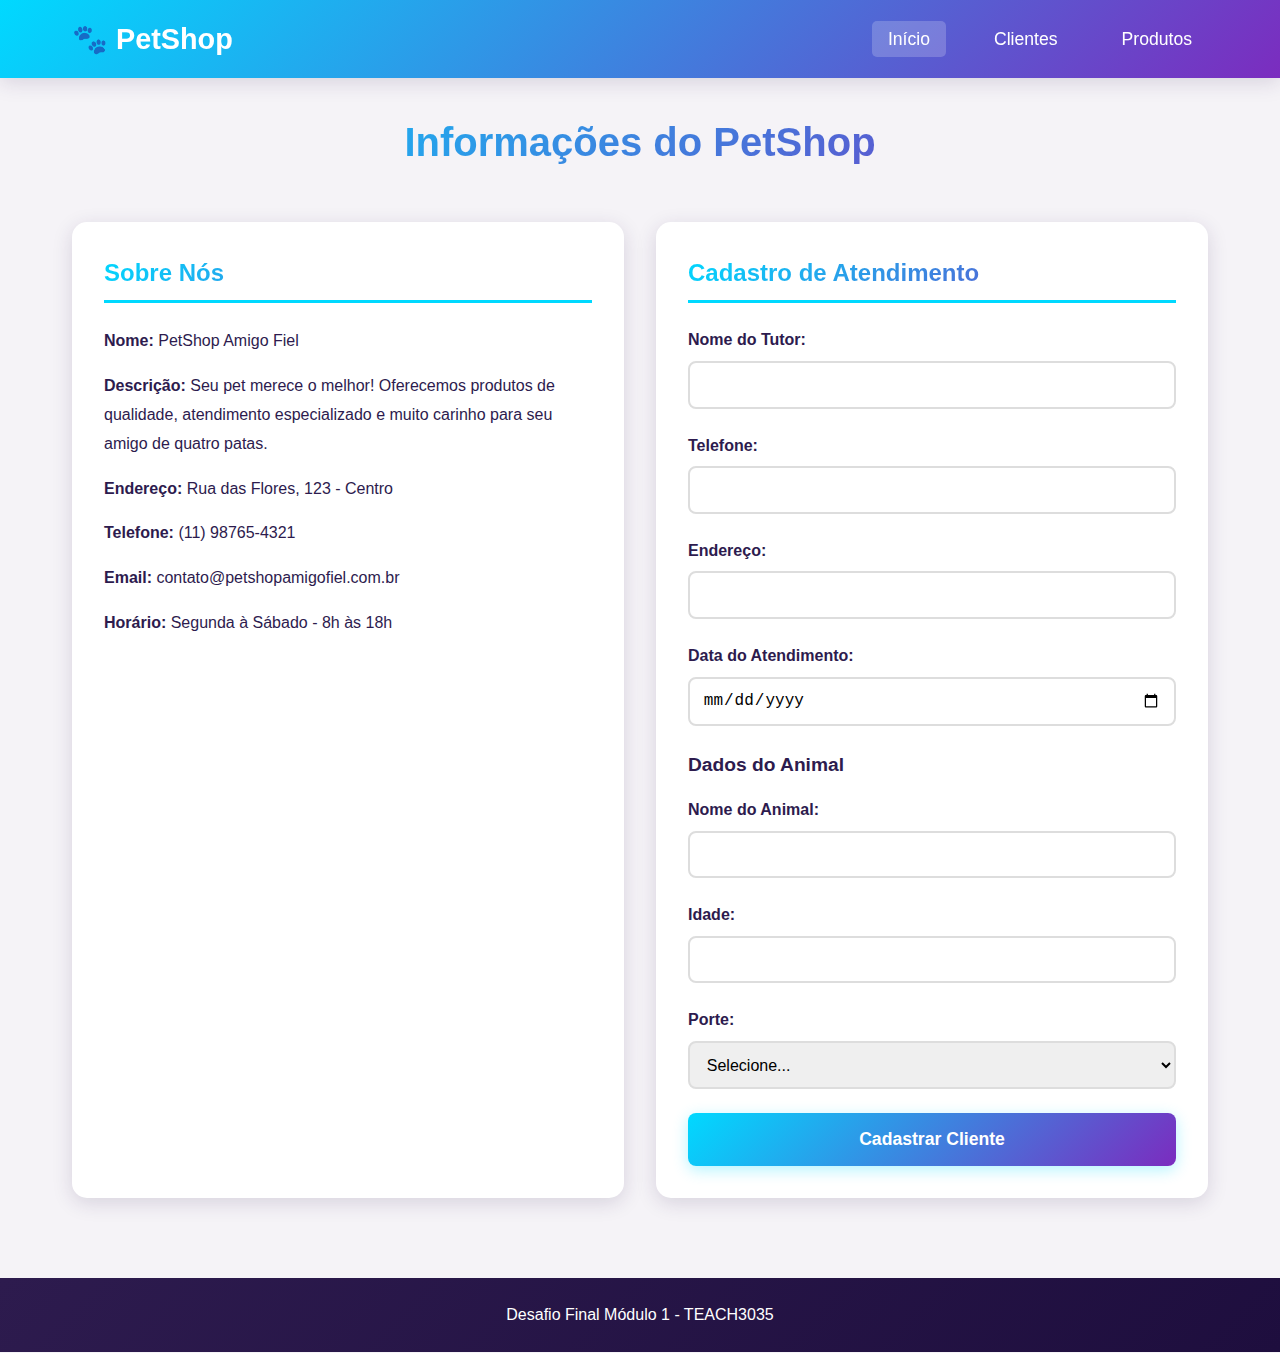
<file: index.html>
<!DOCTYPE html>
<html lang="pt-BR">
<head>
    <meta charset="UTF-8">
    <meta name="viewport" content="width=device-width, initial-scale=1.0">
    <title>PetShop - Gerenciamento</title>
    <link rel="stylesheet" href="estilos.css">
</head>
<body>
    <nav class="barra-navegacao">
        <div class="conteiner-navegacao">
            <div class="logo">
                <h1>🐾 PetShop</h1>
            </div>
            <ul class="menu-navegacao">
                <li><a href="index.html" class="ativo">Início</a></li>
                <li><a href="clientes.html">Clientes</a></li>
                <li><a href="produtos.html">Produtos</a></li>
            </ul>
        </div>
    </nav>

    <main class="conteiner-principal">
        <section class="secao-informacoes">
            <div class="cabecalho-secao">
                <h2>Informações do PetShop</h2>
            </div>
            
            <div class="cartao-informacoes">
                <div class="info-petshop">
                    <h3>Sobre Nós</h3>
                    <div class="detalhes-info">
                        <p><strong>Nome:</strong> PetShop Amigo Fiel</p>
                        <p><strong>Descrição:</strong> Seu pet merece o melhor! Oferecemos produtos de qualidade, atendimento especializado e muito carinho para seu amigo de quatro patas.</p>
                        <p><strong>Endereço:</strong> Rua das Flores, 123 - Centro</p>
                        <p><strong>Telefone:</strong> (11) 98765-4321</p>
                        <p><strong>Email:</strong> contato@petshopamigofiel.com.br</p>
                        <p><strong>Horário:</strong> Segunda à Sábado - 8h às 18h</p>
                    </div>
                </div>

                <div class="formulario-atendimento">
                    <h3>Cadastro de Atendimento</h3>
                    <form id="formularioAtendimento">
                        <div class="grupo-formulario">
                            <label for="nomeTutor">Nome do Tutor:</label>
                            <input type="text" id="nomeTutor" required>
                        </div>
                        
                        <div class="grupo-formulario">
                            <label for="telefoneTutor">Telefone:</label>
                            <input type="tel" id="telefoneTutor" required>
                        </div>
                        
                        <div class="grupo-formulario">
                            <label for="enderecoTutor">Endereço:</label>
                            <input type="text" id="enderecoTutor" required>
                        </div>
                        
                        <div class="grupo-formulario">
                            <label for="dataAtendimento">Data do Atendimento:</label>
                            <input type="date" id="dataAtendimento" required>
                        </div>

                        <h4>Dados do Animal</h4>
                        
                        <div class="grupo-formulario">
                            <label for="nomeAnimal">Nome do Animal:</label>
                            <input type="text" id="nomeAnimal" required>
                        </div>
                        
                        <div class="grupo-formulario">
                            <label for="idadeAnimal">Idade:</label>
                            <input type="number" id="idadeAnimal" required>
                        </div>
                        
                        <div class="grupo-formulario">
                            <label for="porteAnimal">Porte:</label>
                            <select id="porteAnimal" required>
                                <option value="">Selecione...</option>
                                <option value="Pequeno">Pequeno</option>
                                <option value="Médio">Médio</option>
                                <option value="Grande">Grande</option>
                            </select>
                        </div>
                        
                        <button type="submit" class="botao-principal">Cadastrar Cliente</button>
                    </form>
                </div>
            </div>
        </section>
    </main>

    <footer class="rodape">
        <p>Desafio Final Módulo 1 - TEACH3035</p>
    </footer>

    <script src="script.js"></script>
</body>
</html>
</file>
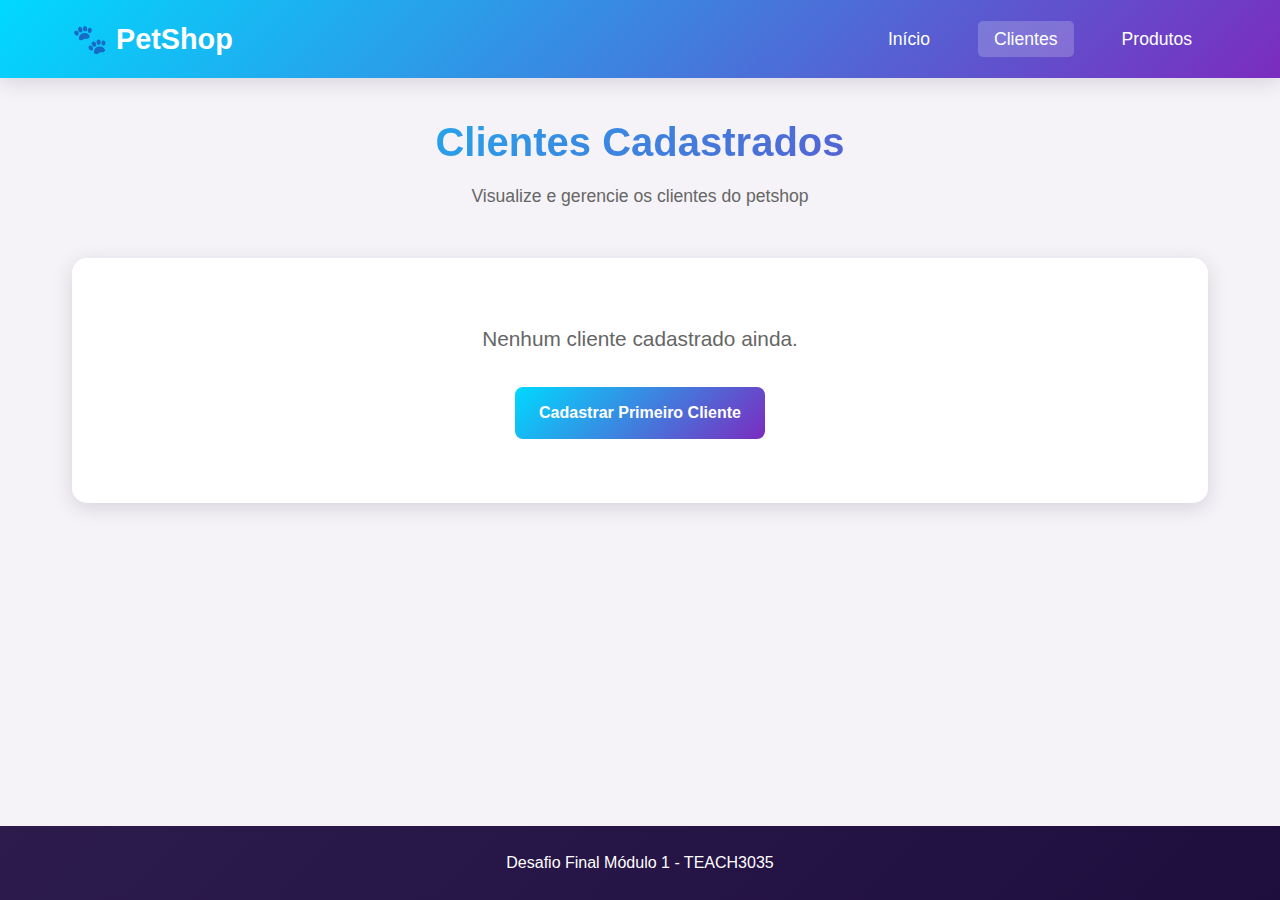
<file: clientes.html>
<!DOCTYPE html>
<html lang="pt-BR">
<head>
    <meta charset="UTF-8">
    <meta name="viewport" content="width=device-width, initial-scale=1.0">
    <title>Clientes - PetShop</title>
    <link rel="stylesheet" href="estilos.css">
</head>
<body>
    <nav class="barra-navegacao">
        <div class="conteiner-navegacao">
            <div class="logo">
                <h1>🐾 PetShop</h1>
            </div>
            <ul class="menu-navegacao">
                <li><a href="index.html">Início</a></li>
                <li><a href="clientes.html" class="ativo">Clientes</a></li>
                <li><a href="produtos.html">Produtos</a></li>
            </ul>
        </div>
    </nav>

    <main class="conteiner-principal">
        <section class="secao-clientes">
            <div class="cabecalho-secao">
                <h2>Clientes Cadastrados</h2>
                <p>Visualize e gerencie os clientes do petshop</p>
            </div>

            <div id="listaClientes" class="grade-cartoes">
            </div>

            <div id="mensagemVazio" class="mensagem-vazio">
                <p>Nenhum cliente cadastrado ainda.</p>
                <a href="index.html" class="botao-secundario">Cadastrar Primeiro Cliente</a>
            </div>
        </section>
    </main>

    <div id="modalDetalhes" class="modal">
        <div class="conteudo-modal">
            <span class="fechar-modal">&times;</span>
            <h2>Detalhes do Cliente</h2>
            <div id="detalhesCliente" class="detalhes-cliente">
            </div>
            <button class="botao-principal" onclick="fecharModal()">Fechar</button>
        </div>
    </div>

    <footer class="rodape">
        <p>Desafio Final Módulo 1 - TEACH3035</p>
    </footer>

    <script src="clientes.js"></script>
</body>
</html>
</file>
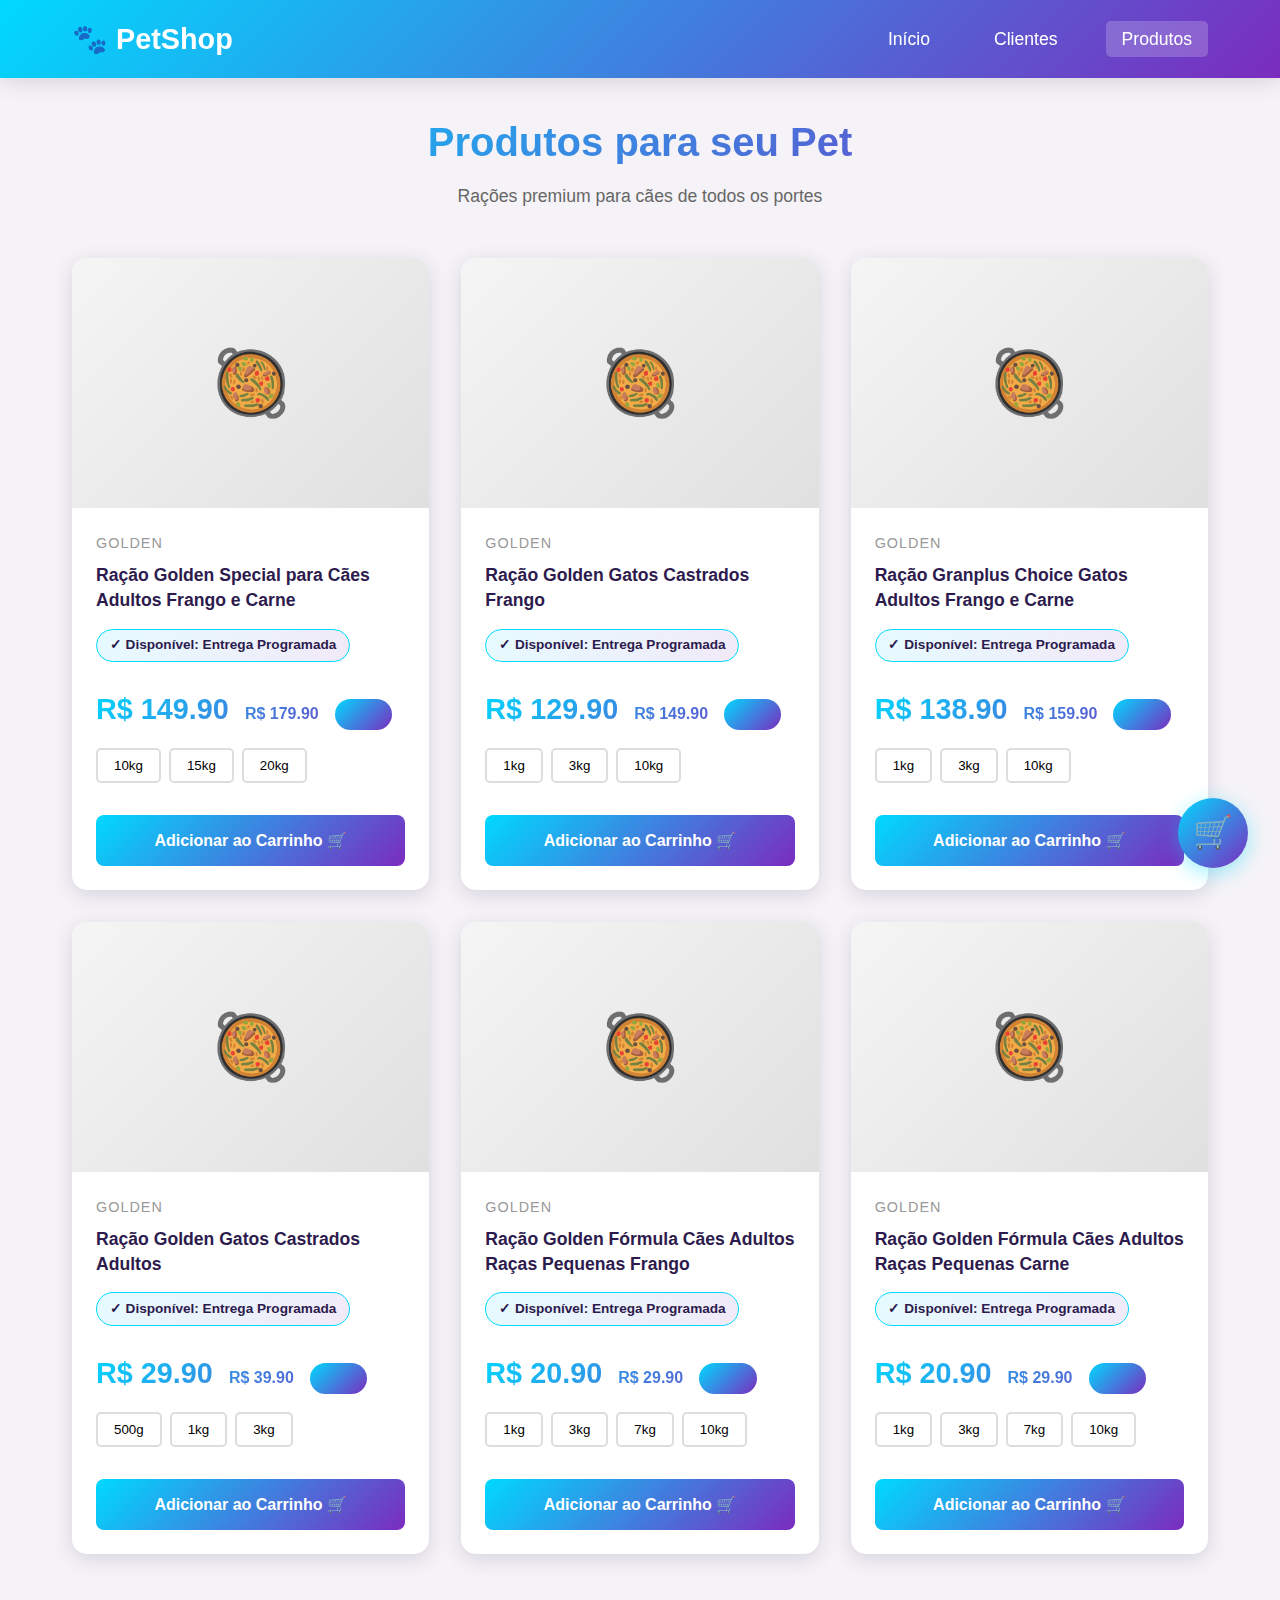
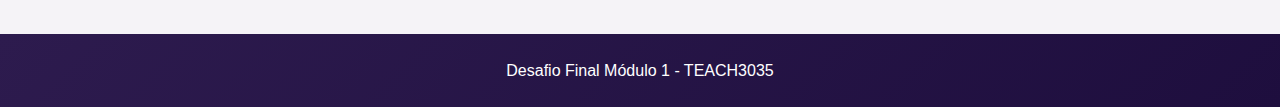
<file: produtos.html>
<!DOCTYPE html>
<html lang="pt-BR">
<head>
    <meta charset="UTF-8">
    <meta name="viewport" content="width=device-width, initial-scale=1.0">
    <title>Produtos - PetShop</title>
    <link rel="stylesheet" href="estilos.css">
</head>
<body>
    <nav class="barra-navegacao">
        <div class="conteiner-navegacao">
            <div class="logo">
                <h1>🐾 PetShop</h1>
            </div>
            <ul class="menu-navegacao">
                <li><a href="index.html">Início</a></li>
                <li><a href="clientes.html">Clientes</a></li>
                <li><a href="produtos.html" class="ativo">Produtos</a></li>
            </ul>
        </div>
    </nav>

    <main class="conteiner-principal">
        <section class="secao-produtos">
            <div class="cabecalho-secao">
                <h2>Produtos para seu Pet</h2>
                <p>Rações premium para cães de todos os portes</p>
            </div>

            <div id="listaProdutos" class="grade-produtos">
            </div>
        </section>

        <div id="carrinhoFlutuante" class="carrinho-flutuante">
            <div class="icone-carrinho">
                🛒
                <span id="contadorCarrinho" class="contador-carrinho">0</span>
            </div>
        </div>
    </main>

    <div id="modalNotificacao" class="modal-notificacao">
        <div class="conteudo-notificacao">
            <span class="icone-sucesso">✓</span>
            <p id="textoNotificacao"></p>
        </div>
    </div>

    <footer class="rodape">
        <p>Desafio Final Módulo 1 - TEACH3035</p>
    </footer>

    <script src="produtos.js"></script>
</body>
</html>
</file>
<file: estilos.css>
* {
    margin: 0;
    padding: 0;
    box-sizing: border-box;
}

:root {
    --cor-principal: #2d1b4e;
    --cor-secundaria: #1e0e3e;
    --cor-acento: #00d9ff;
    --cor-gradiente-inicio: #00d9ff;
    --cor-gradiente-fim: #7b2cbf;
    --cor-fundo: #f5f3f7;
    --cor-texto: #2d1b4e;
    --cor-branco: #ffffff;
    --cor-sucesso: #00d9ff;
    --cor-sombra: rgba(45, 27, 78, 0.15);
}

body {
    font-family: 'Segoe UI', Tahoma, Geneva, Verdana, sans-serif;
    background-color: var(--cor-fundo);
    color: var(--cor-texto);
    line-height: 1.6;
    min-height: 100vh;
    display: flex;
    flex-direction: column;
}

.barra-navegacao {
    background: linear-gradient(135deg, var(--cor-gradiente-inicio), var(--cor-gradiente-fim));
    padding: 1rem 0;
    box-shadow: 0 4px 20px var(--cor-sombra);
    position: sticky;
    top: 0;
    z-index: 100;
}

.conteiner-navegacao {
    max-width: 1200px;
    margin: 0 auto;
    padding: 0 2rem;
    display: flex;
    justify-content: space-between;
    align-items: center;
}

.logo h1 {
    color: var(--cor-branco);
    font-size: 1.8rem;
    font-weight: bold;
}

.menu-navegacao {
    list-style: none;
    display: flex;
    gap: 2rem;
}

.menu-navegacao a {
    color: var(--cor-branco);
    text-decoration: none;
    font-size: 1.1rem;
    padding: 0.5rem 1rem;
    border-radius: 5px;
    transition: all 0.3s ease;
}

.menu-navegacao a:hover,
.menu-navegacao a.ativo {
    background-color: rgba(255, 255, 255, 0.2);
    transform: translateY(-2px);
}

.conteiner-principal {
    max-width: 1200px;
    margin: 2rem auto;
    padding: 0 2rem;
    flex: 1;
    width: 100%;
}

.cabecalho-secao {
    text-align: center;
    margin-bottom: 3rem;
}

.cabecalho-secao h2 {
    font-size: 2.5rem;
    background: linear-gradient(135deg, var(--cor-gradiente-inicio), var(--cor-gradiente-fim));
    -webkit-background-clip: text;
    -webkit-text-fill-color: transparent;
    background-clip: text;
    margin-bottom: 0.5rem;
    font-weight: 800;
}

.cabecalho-secao p {
    font-size: 1.1rem;
    color: #666;
}

.cartao-informacoes {
    display: grid;
    grid-template-columns: 1fr 1fr;
    gap: 2rem;
    margin-top: 2rem;
}

.info-petshop,
.formulario-atendimento {
    background: var(--cor-branco);
    padding: 2rem;
    border-radius: 15px;
    box-shadow: 0 5px 20px var(--cor-sombra);
}

.info-petshop h3,
.formulario-atendimento h3 {
    background: linear-gradient(135deg, var(--cor-gradiente-inicio), var(--cor-gradiente-fim));
    -webkit-background-clip: text;
    -webkit-text-fill-color: transparent;
    background-clip: text;
    margin-bottom: 1.5rem;
    font-size: 1.5rem;
    border-bottom: 3px solid var(--cor-acento);
    padding-bottom: 0.5rem;
    font-weight: 700;
}

.detalhes-info p {
    margin-bottom: 1rem;
    line-height: 1.8;
}

.detalhes-info strong {
    color: var(--cor-principal);
    font-weight: 600;
}

.grupo-formulario {
    margin-bottom: 1.5rem;
}

.grupo-formulario label {
    display: block;
    margin-bottom: 0.5rem;
    color: var(--cor-principal);
    font-weight: 600;
}

.grupo-formulario input,
.grupo-formulario select {
    width: 100%;
    padding: 0.8rem;
    border: 2px solid #ddd;
    border-radius: 8px;
    font-size: 1rem;
    transition: all 0.3s ease;
}

.grupo-formulario input:focus,
.grupo-formulario select:focus {
    outline: none;
    border-color: var(--cor-acento);
    box-shadow: 0 0 0 3px rgba(0, 217, 255, 0.15);
}

.formulario-atendimento h4 {
    color: var(--cor-principal);
    margin: 1.5rem 0 1rem 0;
    font-size: 1.2rem;
    font-weight: 600;
}

.botao-principal {
    width: 100%;
    padding: 1rem;
    background: linear-gradient(135deg, var(--cor-gradiente-inicio), var(--cor-gradiente-fim));
    color: var(--cor-branco);
    border: none;
    border-radius: 8px;
    font-size: 1.1rem;
    font-weight: bold;
    cursor: pointer;
    transition: all 0.3s ease;
    box-shadow: 0 4px 15px rgba(0, 217, 255, 0.3);
}

.botao-principal:hover {
    transform: translateY(-3px);
    box-shadow: 0 8px 25px rgba(123, 44, 191, 0.5);
}

.botao-secundario {
    display: inline-block;
    padding: 0.8rem 1.5rem;
    background: linear-gradient(135deg, var(--cor-gradiente-inicio), var(--cor-gradiente-fim));
    color: var(--cor-branco);
    text-decoration: none;
    border-radius: 8px;
    transition: all 0.3s ease;
    font-weight: 600;
}

.botao-secundario:hover {
    transform: translateY(-2px);
    box-shadow: 0 6px 20px rgba(123, 44, 191, 0.4);
}

.grade-cartoes {
    display: grid;
    grid-template-columns: repeat(auto-fill, minmax(300px, 1fr));
    gap: 2rem;
}

.cartao-cliente {
    background: var(--cor-branco);
    padding: 1.5rem;
    border-radius: 15px;
    box-shadow: 0 5px 20px var(--cor-sombra);
    transition: all 0.3s ease;
    cursor: pointer;
    border-left: 5px solid var(--cor-acento);
}

.cartao-cliente:hover {
    transform: translateY(-5px);
    box-shadow: 0 8px 30px rgba(0, 217, 255, 0.3);
    border-left-color: var(--cor-gradiente-fim);
}

.cartao-cliente h3 {
    background: linear-gradient(135deg, var(--cor-gradiente-inicio), var(--cor-gradiente-fim));
    -webkit-background-clip: text;
    -webkit-text-fill-color: transparent;
    background-clip: text;
    margin-bottom: 1rem;
    font-size: 1.3rem;
    font-weight: 700;
}

.cartao-cliente p {
    margin-bottom: 0.5rem;
    color: #555;
}

.cartao-cliente strong {
    color: var(--cor-principal);
    font-weight: 600;
}

.mensagem-vazio {
    text-align: center;
    padding: 4rem 2rem;
    background: var(--cor-branco);
    border-radius: 15px;
    box-shadow: 0 5px 20px var(--cor-sombra);
}

.mensagem-vazio p {
    font-size: 1.3rem;
    color: #666;
    margin-bottom: 2rem;
}

.modal {
    display: none;
    position: fixed;
    z-index: 1000;
    left: 0;
    top: 0;
    width: 100%;
    height: 100%;
    background-color: rgba(0, 0, 0, 0.6);
    animation: fadeIn 0.3s ease;
}

@keyframes fadeIn {
    from {
        opacity: 0;
    }
    to {
        opacity: 1;
    }
}

.conteudo-modal {
    background-color: var(--cor-branco);
    margin: 5% auto;
    padding: 2rem;
    border-radius: 15px;
    width: 90%;
    max-width: 600px;
    box-shadow: 0 10px 40px rgba(0, 0, 0, 0.3);
    animation: slideDown 0.3s ease;
}

@keyframes slideDown {
    from {
        transform: translateY(-50px);
        opacity: 0;
    }
    to {
        transform: translateY(0);
        opacity: 1;
    }
}

.fechar-modal {
    color: #aaa;
    float: right;
    font-size: 2rem;
    font-weight: bold;
    cursor: pointer;
    transition: color 0.3s ease;
}

.fechar-modal:hover {
    color: var(--cor-acento);
}

.conteudo-modal h2 {
    background: linear-gradient(135deg, var(--cor-gradiente-inicio), var(--cor-gradiente-fim));
    -webkit-background-clip: text;
    -webkit-text-fill-color: transparent;
    background-clip: text;
    margin-bottom: 1.5rem;
    font-weight: 700;
}

.detalhes-cliente {
    margin: 1.5rem 0;
}

.detalhes-cliente p {
    margin-bottom: 1rem;
    font-size: 1.1rem;
}

.grade-produtos {
    display: grid;
    grid-template-columns: repeat(auto-fill, minmax(280px, 1fr));
    gap: 2rem;
}

.cartao-produto {
    background: var(--cor-branco);
    border-radius: 15px;
    overflow: hidden;
    box-shadow: 0 5px 20px var(--cor-sombra);
    transition: all 0.3s ease;
}

.cartao-produto:hover {
    transform: translateY(-8px);
    box-shadow: 0 10px 30px rgba(0, 0, 0, 0.2);
}

.imagem-produto {
    width: 100%;
    height: 250px;
    object-fit: cover;
    background: linear-gradient(135deg, #f5f5f5, #e0e0e0);
    display: flex;
    align-items: center;
    justify-content: center;
    font-size: 4rem;
}

.conteudo-produto {
    padding: 1.5rem;
}

.marca-produto {
    color: #999;
    font-size: 0.9rem;
    text-transform: uppercase;
    letter-spacing: 1px;
}

.nome-produto {
    color: var(--cor-principal);
    font-size: 1.1rem;
    margin: 0.5rem 0;
    line-height: 1.4;
    font-weight: 600;
}

.disponibilidade {
    display: inline-block;
    padding: 0.3rem 0.8rem;
    background: linear-gradient(135deg, rgba(0, 217, 255, 0.1), rgba(123, 44, 191, 0.1));
    color: var(--cor-principal);
    border-radius: 20px;
    font-size: 0.85rem;
    margin: 0.5rem 0;
    font-weight: 600;
    border: 1px solid var(--cor-acento);
}

.preco-produto {
    font-size: 1.8rem;
    background: linear-gradient(135deg, var(--cor-gradiente-inicio), var(--cor-gradiente-fim));
    -webkit-background-clip: text;
    -webkit-text-fill-color: transparent;
    background-clip: text;
    font-weight: 800;
    margin: 1rem 0;
}

.preco-antigo {
    text-decoration: line-through;
    color: #999;
    font-size: 1rem;
    margin-left: 0.5rem;
}

.desconto {
    display: inline-block;
    padding: 0.3rem 0.8rem;
    background: linear-gradient(135deg, var(--cor-gradiente-inicio), var(--cor-gradiente-fim));
    color: var(--cor-branco);
    border-radius: 20px;
    font-size: 0.85rem;
    margin-left: 0.5rem;
    font-weight: 700;
}

.opcoes-peso {
    display: flex;
    gap: 0.5rem;
    margin: 1rem 0;
    flex-wrap: wrap;
}

.botao-peso {
    padding: 0.5rem 1rem;
    border: 2px solid #ddd;
    background: var(--cor-branco);
    border-radius: 5px;
    cursor: pointer;
    transition: all 0.3s ease;
}

.botao-peso:hover {
    border-color: var(--cor-acento);
    background: linear-gradient(135deg, rgba(0, 217, 255, 0.1), rgba(123, 44, 191, 0.1));
    color: var(--cor-principal);
    font-weight: 600;
}

.botao-adicionar {
    width: 100%;
    padding: 1rem;
    background: linear-gradient(135deg, var(--cor-gradiente-inicio), var(--cor-gradiente-fim));
    color: var(--cor-branco);
    border: none;
    border-radius: 8px;
    font-size: 1rem;
    font-weight: bold;
    cursor: pointer;
    transition: all 0.3s ease;
    margin-top: 1rem;
}

.botao-adicionar:hover {
    transform: translateY(-2px);
    box-shadow: 0 8px 25px rgba(123, 44, 191, 0.5);
}

.carrinho-flutuante {
    position: fixed;
    bottom: 2rem;
    right: 2rem;
    z-index: 100;
}

.icone-carrinho {
    background: linear-gradient(135deg, var(--cor-gradiente-inicio), var(--cor-gradiente-fim));
    width: 70px;
    height: 70px;
    border-radius: 50%;
    display: flex;
    align-items: center;
    justify-content: center;
    font-size: 2rem;
    box-shadow: 0 5px 20px rgba(0, 217, 255, 0.4);
    cursor: pointer;
    transition: all 0.3s ease;
    position: relative;
}

.icone-carrinho:hover {
    transform: scale(1.1);
}

.contador-carrinho {
    position: absolute;
    top: -5px;
    right: -5px;
    background-color: var(--cor-principal);
    color: var(--cor-branco);
    width: 30px;
    height: 30px;
    border-radius: 50%;
    display: flex;
    align-items: center;
    justify-content: center;
    font-size: 0.9rem;
    font-weight: bold;
    border: 3px solid var(--cor-branco);
}

.modal-notificacao {
    display: none;
    position: fixed;
    top: 2rem;
    right: 2rem;
    z-index: 1001;
    animation: slideInRight 0.3s ease;
}

@keyframes slideInRight {
    from {
        transform: translateX(400px);
        opacity: 0;
    }
    to {
        transform: translateX(0);
        opacity: 1;
    }
}

.conteudo-notificacao {
    background: linear-gradient(135deg, var(--cor-gradiente-inicio), var(--cor-gradiente-fim));
    color: var(--cor-branco);
    padding: 1.5rem 2rem;
    border-radius: 10px;
    box-shadow: 0 5px 20px rgba(0, 217, 255, 0.4);
    display: flex;
    align-items: center;
    gap: 1rem;
}

.icone-sucesso {
    font-size: 2rem;
    background-color: rgba(255, 255, 255, 0.3);
    width: 40px;
    height: 40px;
    border-radius: 50%;
    display: flex;
    align-items: center;
    justify-content: center;
}

.rodape {
    background: linear-gradient(135deg, var(--cor-principal), var(--cor-secundaria));
    color: var(--cor-branco);
    text-align: center;
    padding: 1.5rem;
    margin-top: 3rem;
}

@media (max-width: 768px) {
    .conteiner-navegacao {
        flex-direction: column;
        gap: 1rem;
    }

    .menu-navegacao {
        flex-direction: column;
        gap: 0.5rem;
        text-align: center;
    }

    .cartao-informacoes {
        grid-template-columns: 1fr;
    }

    .grade-cartoes,
    .grade-produtos {
        grid-template-columns: 1fr;
    }

    .cabecalho-secao h2 {
        font-size: 2rem;
    }

    .conteudo-modal {
        width: 95%;
        margin: 10% auto;
    }
}

@media (max-width: 480px) {
    .logo h1 {
        font-size: 1.5rem;
    }

    .cabecalho-secao h2 {
        font-size: 1.5rem;
    }

    .carrinho-flutuante {
        bottom: 1rem;
        right: 1rem;
    }

    .icone-carrinho {
        width: 60px;
        height: 60px;
        font-size: 1.5rem;
    }
}
</file>
